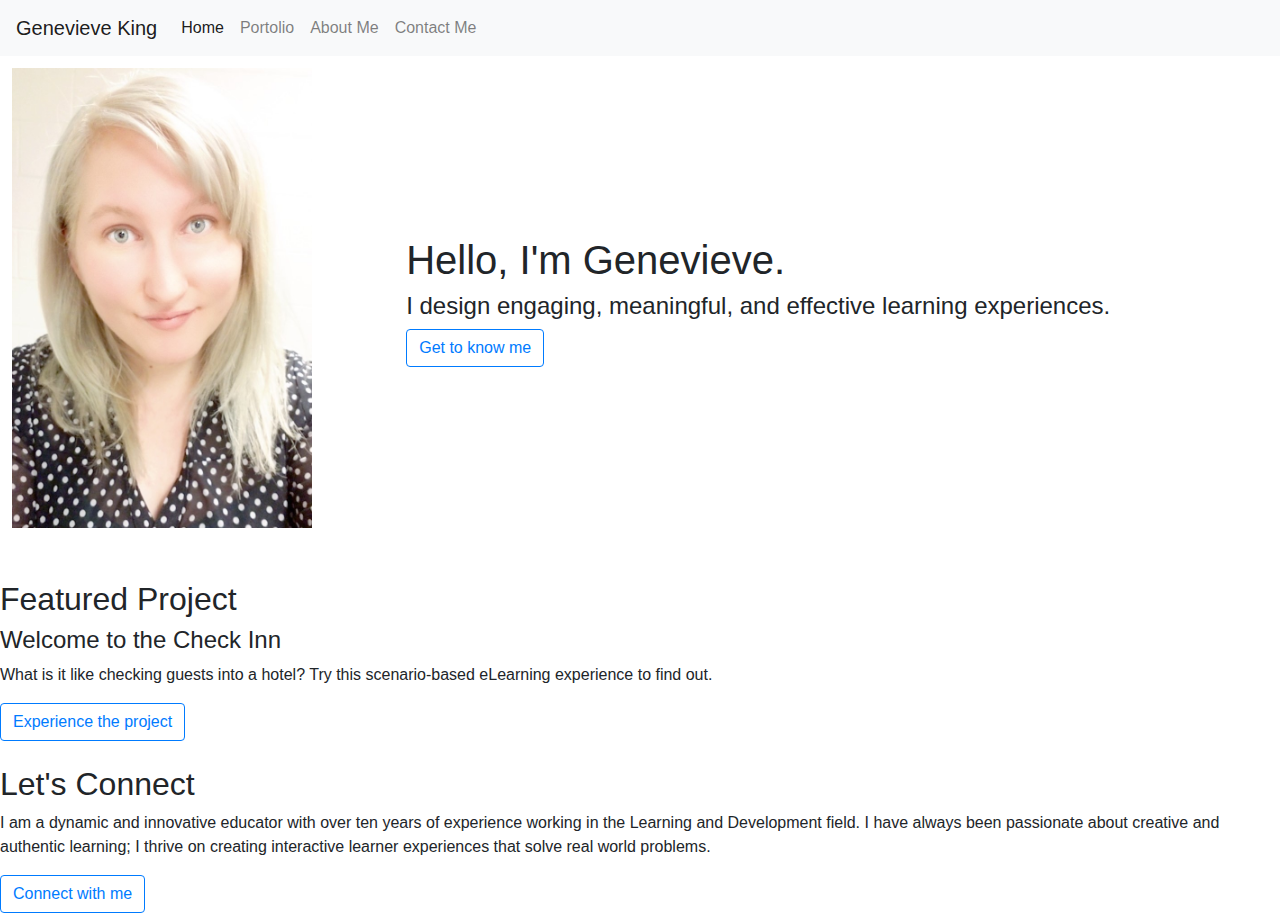
<file: Home.html>
<!doctype html>
<html lang="en">
  <head>
    <!-- Required meta tags -->
    <meta charset="utf-8">
    <meta name="viewport" content="width=device-width, initial-scale=1, shrink-to-fit=no">

    <!-- Bootstrap CSS -->
    <link rel="stylesheet" href="https://cdn.jsdelivr.net/npm/bootstrap@4.4.1/dist/css/bootstrap.min.css" integrity="sha384-Vkoo8x4CGsO3+Hhxv8T/Q5PaXtkKtu6ug5TOeNV6gBiFeWPGFN9MuhOf23Q9Ifjh" crossorigin="anonymous">

    <title>Home | Genevieve King</title>
  </head>
  <body>

    <!-- Nav Bar -->
    <nav class="navbar navbar-expand-lg navbar-light bg-light">
      <a class="navbar-brand" href="./Home.html">Genevieve King</a>
      <button class="navbar-toggler" type="button" data-toggle="collapse" data-target="#navbarNav" aria-controls="navbarNav" aria-expanded="false" aria-label="Toggle navigation">
        <span class="navbar-toggler-icon"></span>
      </button>
      <div class="collapse navbar-collapse" id="navbarNav">
        <ul class="navbar-nav">
          <li class="nav-item active">
            <a class="nav-link" href="#">Home <span class="sr-only">(current)</span></a>
          </li>
          <li class="nav-item">
            <a class="nav-link" href="./Portfolio.html">Portolio</a>
          </li>
          <li class="nav-item">
            <a class="nav-link" href="./AboutMe.html">About Me</a>
          </li>
          <li class="nav-item">
            <a class="nav-link" href="./ContactMe.html">Contact Me</a>
          </li>
        </ul>
      </div>
    </nav>

    <!-- Header (Photo and Tag Line) -->
    <table id="Home" class="table table-borderless">
      <tbody>
        <tr>
          <th scope="row"><img src="GKPhoto.jpg" width="300"></th>
          <td>
            <br><br><br><br><br><br><br><h1>Hello, I'm Genevieve.</h1>
              <h4>I design engaging, meaningful, and effective learning experiences.</h4>
                <a button type="button" class="btn btn-outline-primary" href="./AboutMe.html">Get to know me</a>
          </td>
        </tr>
      </tbody>
    </table>
<br>

    <!-- Featured Project -->
    <div id="FeaturedProject">
      <h2>Featured Project</h2>
        <h4>Welcome to the Check Inn</h4>
          <p>What is it like checking guests into a hotel? Try this scenario-based eLearning experience to find out.</p>
            <a button type="button" class="btn btn-outline-primary" href="./Portfolio.html">Experience the project</a>
    </div>
<br>

    <!-- Let's Connect -->
    <div id="LetsConnect">
      <h2>Let's Connect</h2>
        <p>I am a dynamic and innovative educator with over ten years of experience working in the Learning and Development field. 
          I have always been passionate about creative and authentic learning; 
          I thrive on creating interactive learner experiences that solve real world problems.</p>
            <a button type="button" class="btn btn-outline-primary" href="./ContactMe.html">Connect with me</a>
    </div>

    <!-- Optional JavaScript -->
    <!-- jQuery first, then Popper.js, then Bootstrap JS -->
    <script src="https://code.jquery.com/jquery-3.4.1.slim.min.js" integrity="sha384-J6qa4849blE2+poT4WnyKhv5vZF5SrPo0iEjwBvKU7imGFAV0wwj1yYfoRSJoZ+n" crossorigin="anonymous"></script>
    <script src="https://cdn.jsdelivr.net/npm/popper.js@1.16.0/dist/umd/popper.min.js" integrity="sha384-Q6E9RHvbIyZFJoft+2mJbHaEWldlvI9IOYy5n3zV9zzTtmI3UksdQRVvoxMfooAo" crossorigin="anonymous"></script>
    <script src="https://cdn.jsdelivr.net/npm/bootstrap@4.4.1/dist/js/bootstrap.min.js" integrity="sha384-wfSDF2E50Y2D1uUdj0O3uMBJnjuUD4Ih7YwaYd1iqfktj0Uod8GCExl3Og8ifwB6" crossorigin="anonymous"></script>
  </body>
</html>
</file>
